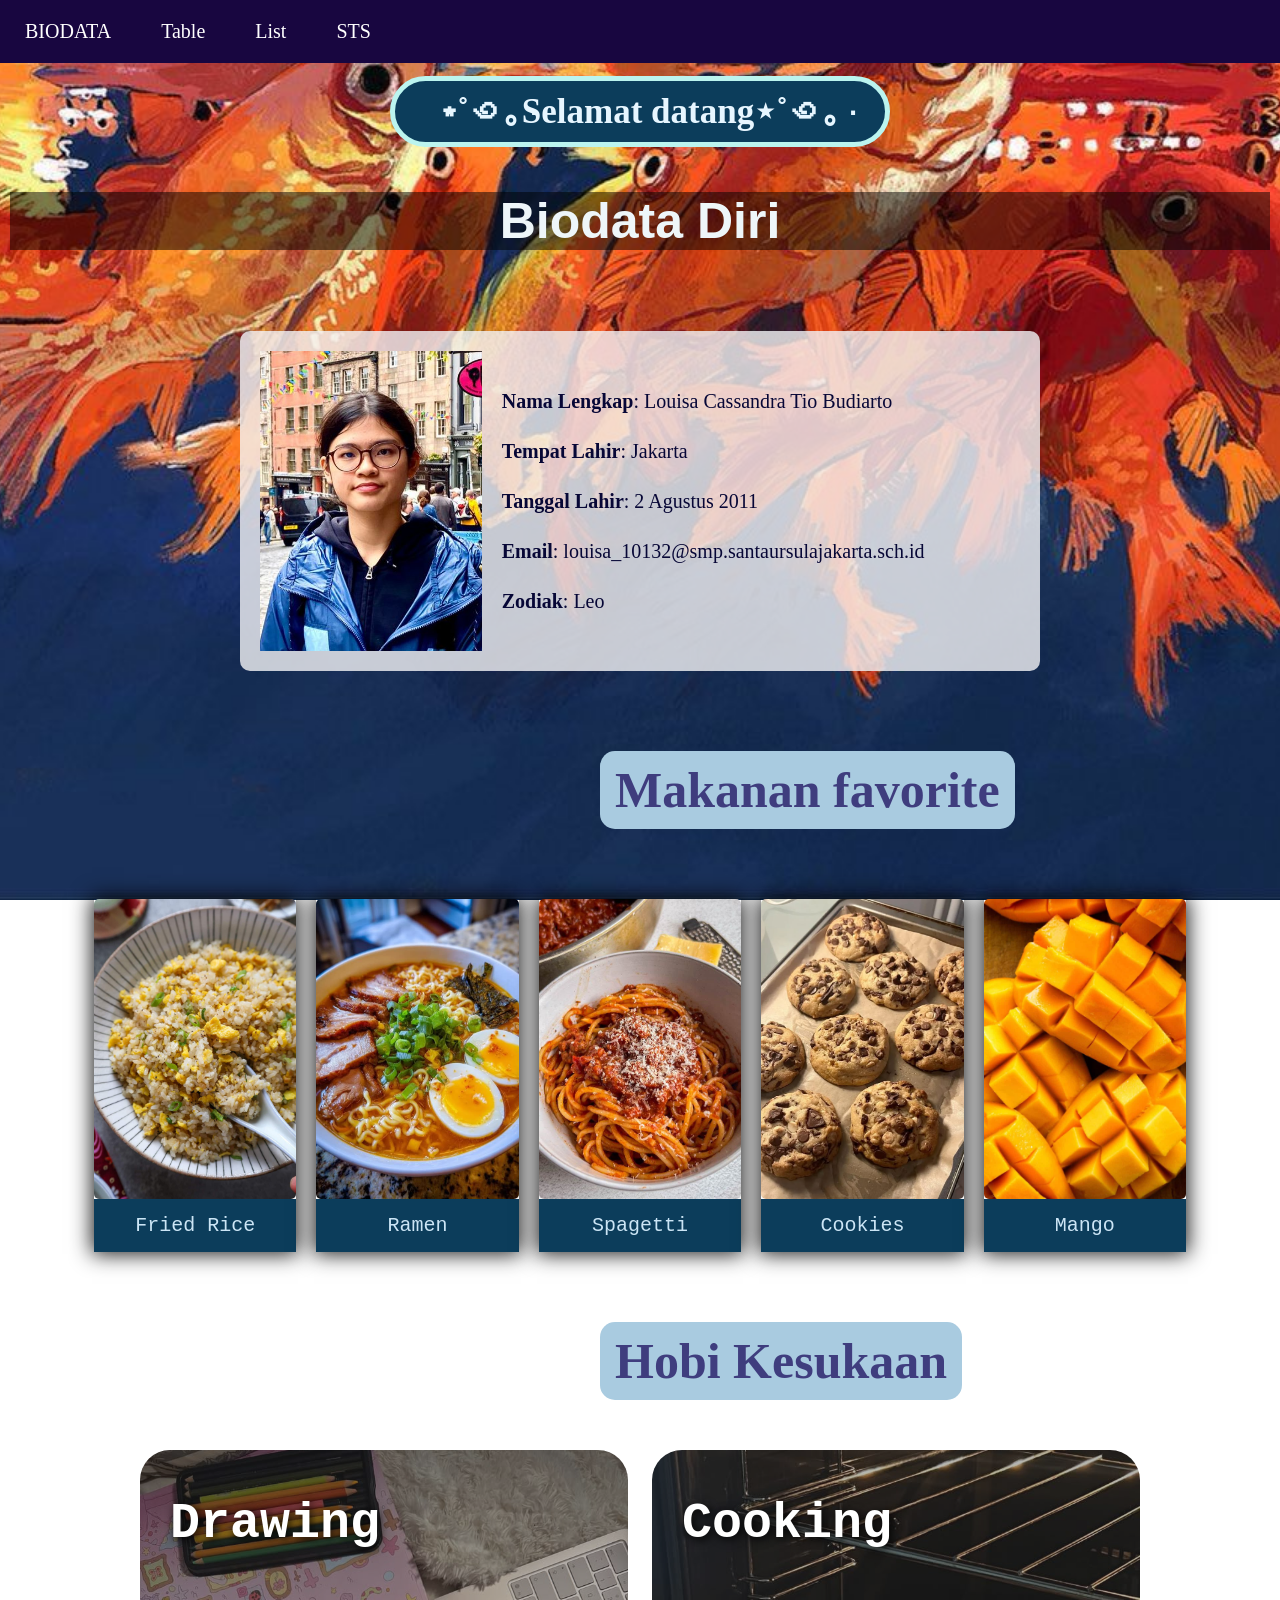
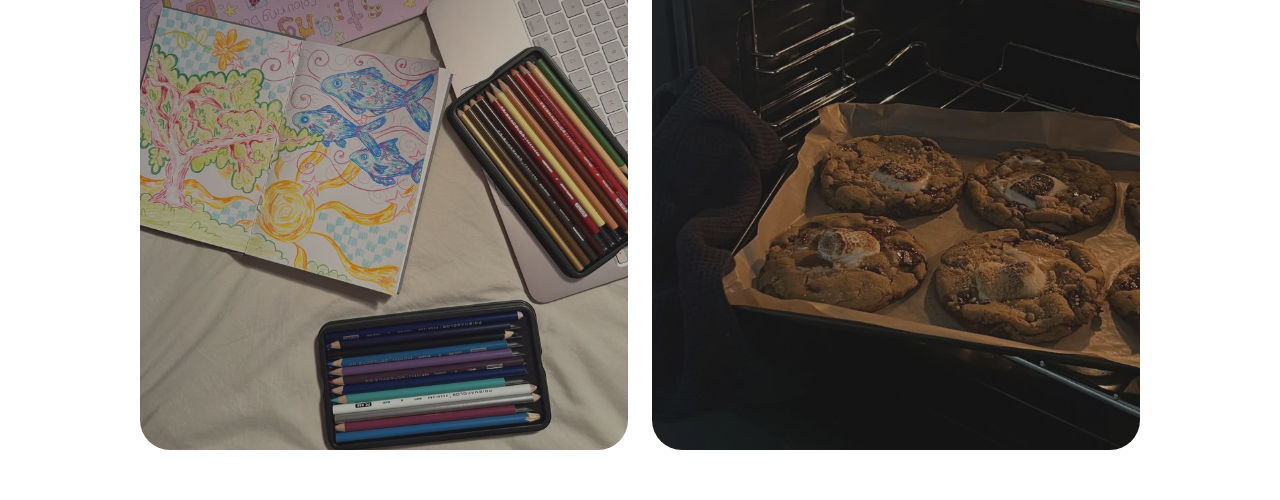
<file: index.html>
<!DOCTYPE html>
        <head>
            <title>Layout website</title>
            <link rel="stylesheet" href="INDEX2.CSS">
            <link rel="stylesheet" href="biodata.css">
        </head>
        <body>
            
                        <!--Membuat menu/navigator-->
            <div class="topnav">
                <a href="index.html">BIODATA</a>
                <a href="Table2.html">Table</a>
                <a href="list.html">List</a>
                <a href="#">STS</a>
            </div>
            
            <!--Membuat header-->
            <div class="header">
                <h1>⋆˚꩜｡ּSelamat datang⋆˚꩜｡ּ</h1>
                <h2>Biodata Diri</h2>
            </div>


          
             <div class="biodata">
                    <img src="diri.jpeg">
                    <div class="info">
                        <p><b>Nama Lengkap</b>: Louisa Cassandra Tio Budiarto <br>
                            <b>Tempat Lahir</b>:  Jakarta <br>
                            <b>Tanggal Lahir</b>: 2 Agustus 2011 <br>
                            <b>Email</b>: louisa_10132@smp.santaursulajakarta.sch.id <br>
                            <b>Zodiak</b>: Leo <br>
                    </div>
                </div>
                
                <!--Makanan-->
                <h3>Makanan favorite</h3>
                
                <div class="makanan">
                    <div class="box">
                        <img src="rice.jpg" class="food-img">
                        <p>Fried Rice</p>
                    </div>
                    <div class="box">
                        <img src="ramen.jpg" class="food-img">
                        <p>Ramen</p>
                    </div>
                    <div class="box">
                        <img src="spagetti.jpg" class="food-img">
                        <p>Spagetti</p>
                    </div>
                    <div class="box">
                        <img src="cookiees.jpg" class="food-img">
                        <p>Cookies</p>
                    </div>
                    <div class="box">
                        <img src="mango.jpg" class="food-img">
                        <p>Mango</p>
                    </div>
                </div>

         <!--Hobi-->
                <h3>Hobi Kesukaan</h3>

                <section class="hobi">
                    <div class="card-grid">

                        <a class="card" href="#">
                            <div class="background" style="background-image: url(drawing.jpg);"></div>
                            <div class="content">
                                <h4 class="heading">Drawing</h4>
                            </div>
                        </a>

                    
                        <a class="card" href="#">
                            <div class="background" style="background-image: url(baking.jpg);"></div>
                            <div class="content">
                                <h4 class="heading">Cooking</h4>
                            </div>
                        </a>

                    </div>
                </section>

                  

        
    </body>
</html>
</file>
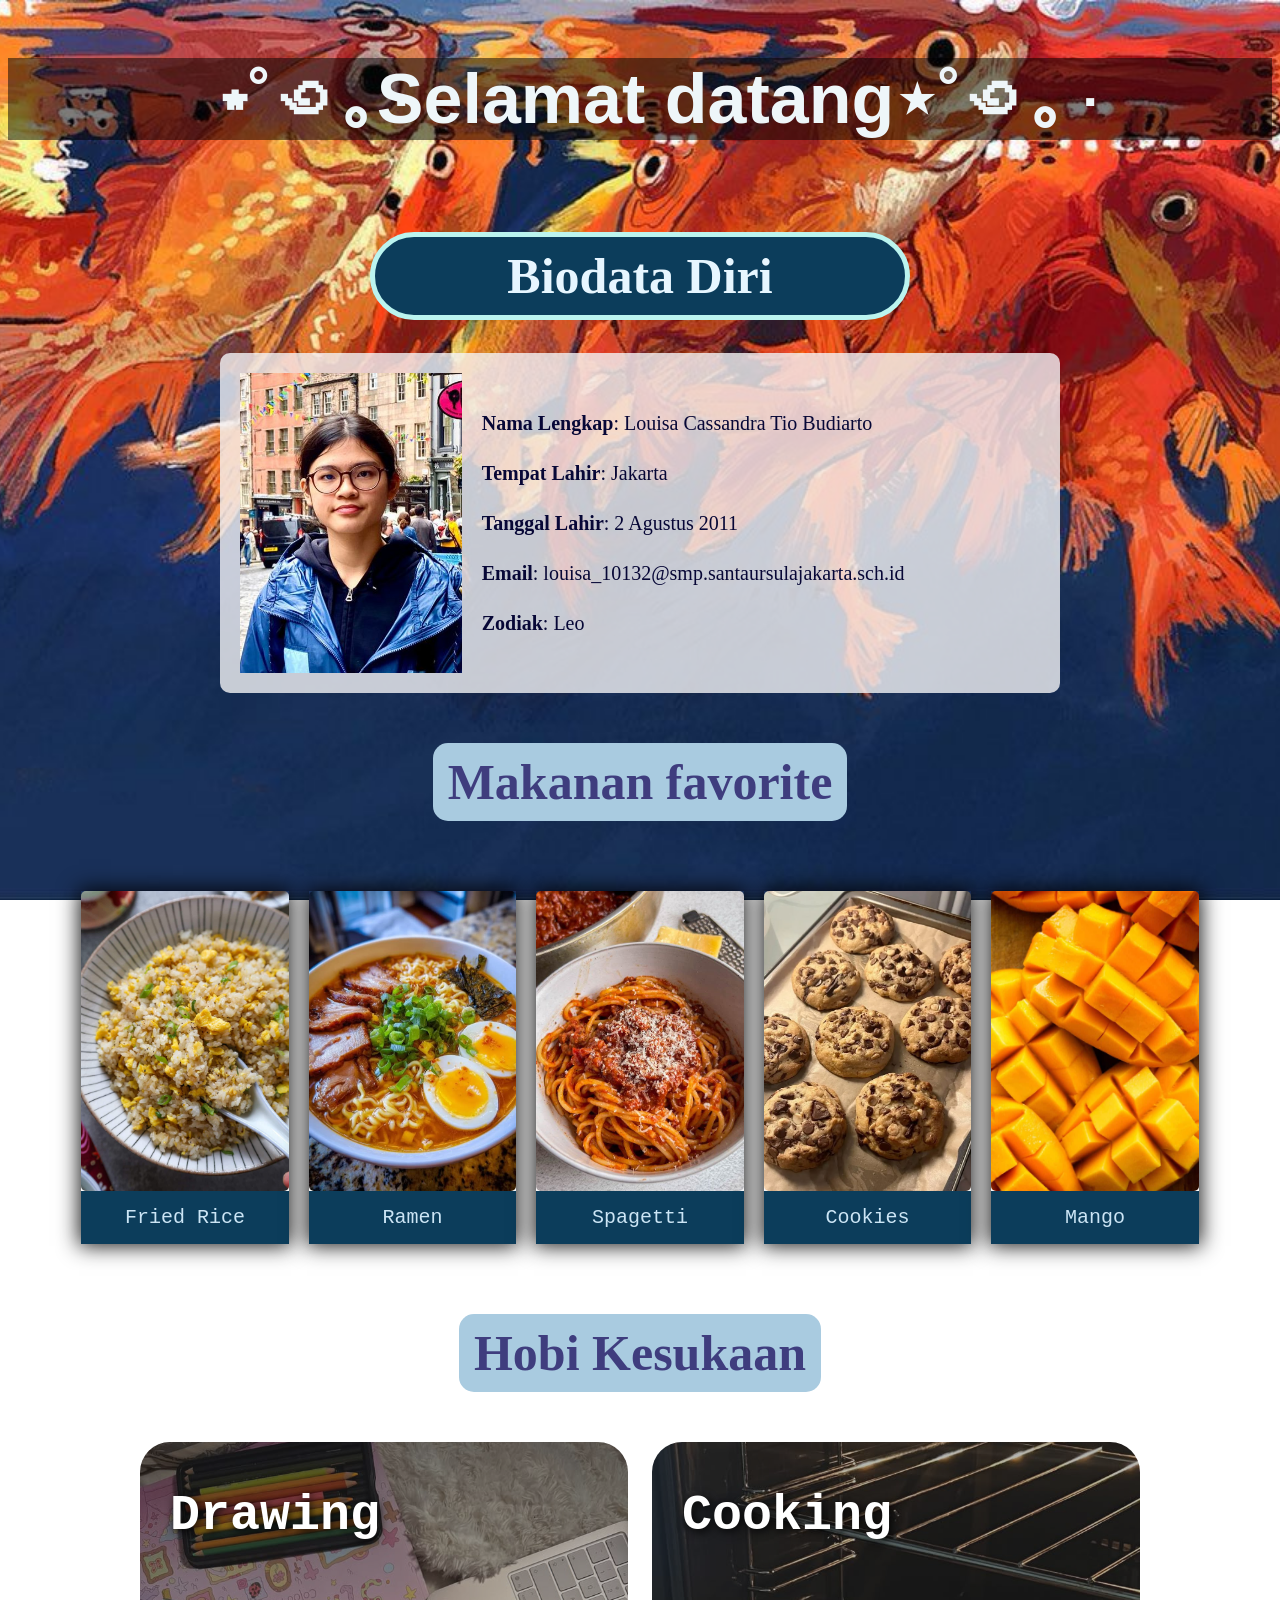
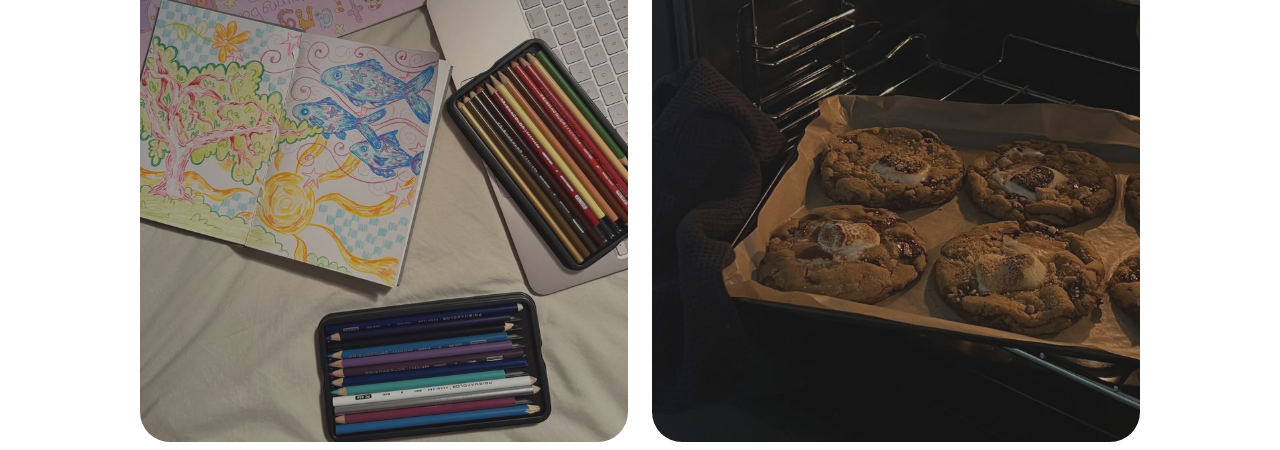
<file: biodata_louisa92_26.html>
<!DOCTYPE html>
<html>
    <head>
        <title>Biodata Diri</title>
        <link rel="stylesheet" href="biodata.css">
        <meta name="viewport" content="width=device-width, initial-scale=1.0">
    </head>
    <body>
        
        <center>
            <h2>⋆˚꩜｡ּSelamat datang⋆˚꩜｡ּ</h2>
            <h1>Biodata Diri</h1>

                <div class="biodata">
                    <img src="diri.jpeg">
                    <div class="info">
                        <p><b>Nama Lengkap</b>: Louisa Cassandra Tio Budiarto <br>
                            <b>Tempat Lahir</b>:  Jakarta <br>
                            <b>Tanggal Lahir</b>: 2 Agustus 2011 <br>
                            <b>Email</b>: louisa_10132@smp.santaursulajakarta.sch.id <br>
                            <b>Zodiak</b>: Leo <br>
                    </div>
                </div>
                
                <!--Makanan-->
                <h3>Makanan favorite</h3>
                
                <div class="makanan">
                    <div class="box">
                        <img src="rice.jpg" class="food-img">
                        <p>Fried Rice</p>
                    </div>
                    <div class="box">
                        <img src="ramen.jpg" class="food-img">
                        <p>Ramen</p>
                    </div>
                    <div class="box">
                        <img src="spagetti.jpg" class="food-img">
                        <p>Spagetti</p>
                    </div>
                    <div class="box">
                        <img src="cookiees.jpg" class="food-img">
                        <p>Cookies</p>
                    </div>
                    <div class="box">
                        <img src="mango.jpg" class="food-img">
                        <p>Mango</p>
                    </div>
                </div>
            

         <!--Hobi-->
                <h3>Hobi Kesukaan</h3>

                <section class="hobi">
                    <div class="card-grid">

                        <a class="card" href="#">
                            <div class="background" style="background-image: url(drawing.jpg);"></div>
                            <div class="content">
                                <h4 class="heading">Drawing</h4>
                            </div>
                        </a>

                    
                        <a class="card" href="#">
                            <div class="background" style="background-image: url(baking.jpg);"></div>
                            <div class="content">
                                <h4 class="heading">Cooking</h4>
                            </div>
                        </a>

                    </div>
                </section>
        </center>
    </body>
</html>
</file>
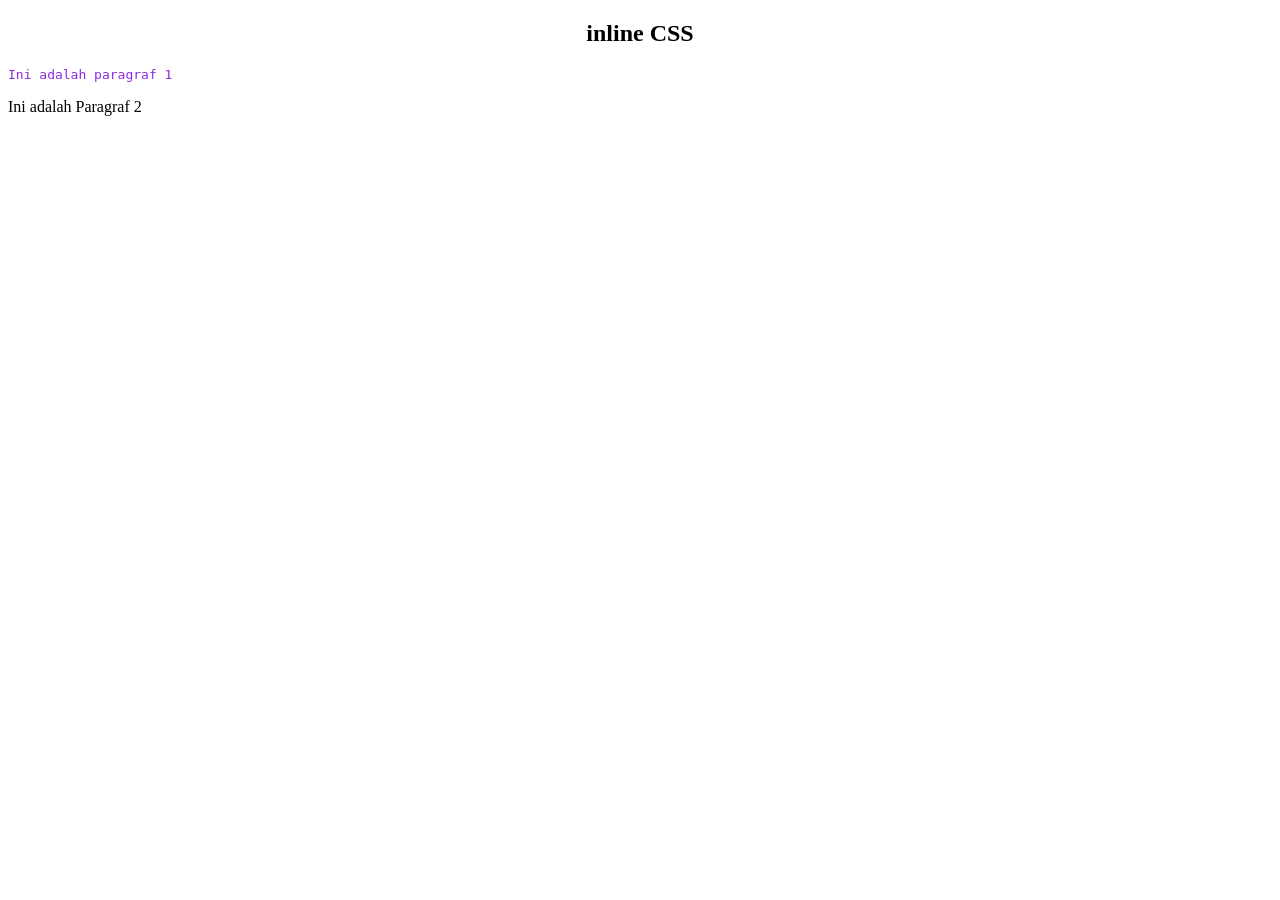
<file: inline.html>
<!DOCTYPE html>
<html>
    <head>
        <title>Contoh CSS</title>
    </head>
    <body>
        <h2 style="text-align: center;">inline CSS</h2>
        <!-- Penulisan syntax inline CSS -->
        <p style="color:blueviolet; font-family: monospace; font-size: 10;">Ini adalah paragraf 1</p>
        <p>Ini adalah Paragraf 2</p>
    </body>
</html>
</file>
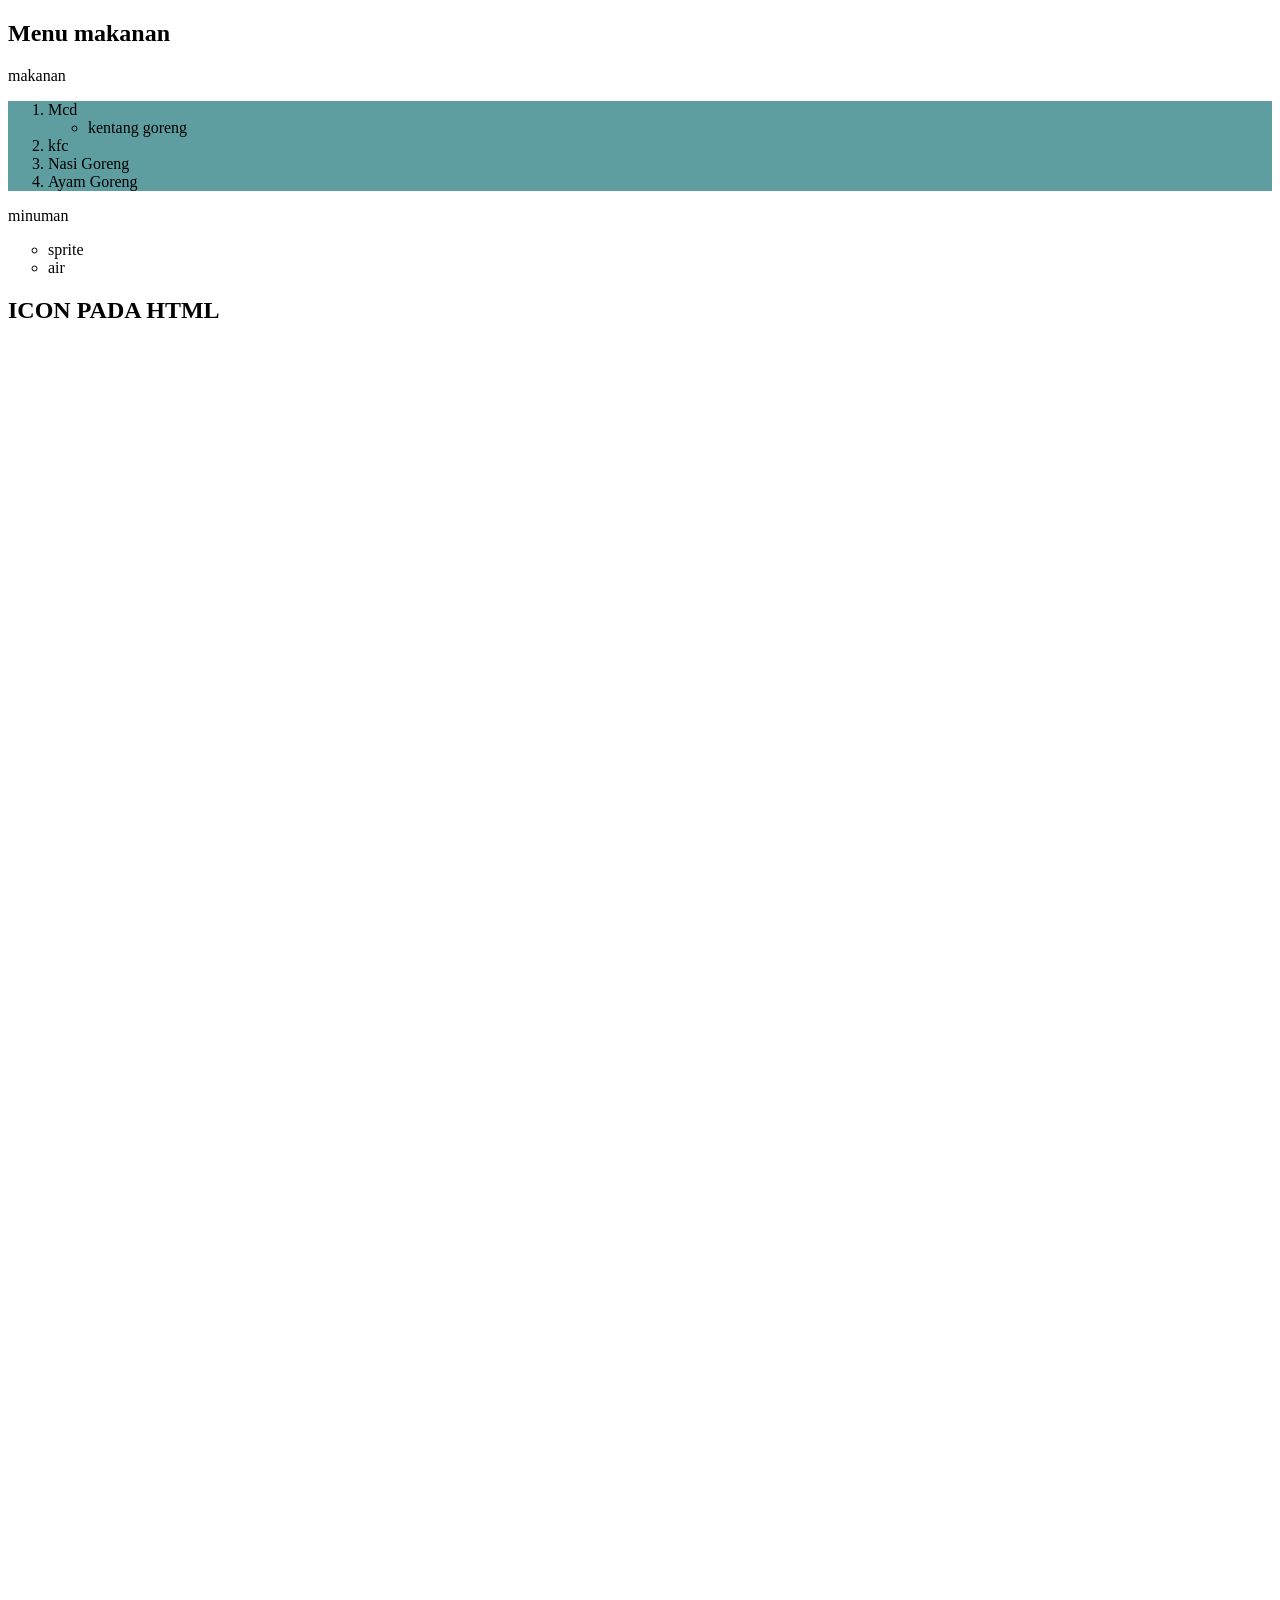
<file: listgabungan.html>
<!DOCTYPE html>
<html>
    <head>
        <title>Orderlisy LIST HTML</title>
        <style>
            ul{
                list-style-type: circle;
            }
            ol.a{
                list-style: lower-alpha;
            }
            ol{
                background-color: cadetblue;
            }
           
        </style>
    </head>
    <body>
        <h2>Menu makanan</h2>
        <p>makanan</p>
        <!--style type ul : disc, circle, square-->
        <ol>
            <li>Mcd</li>
            <ul>
                <li>kentang goreng</li>
            </ul>
            <li>kfc</li>
            <li>Nasi Goreng</li>
            <li>Ayam Goreng</li>
           
        </ol>
        <p>minuman</p>
        <ul>
            <li>sprite</li>
            <li>air</li>
        </ul>
        
        <h2>ICON PADA HTML</h2>
        <i class="fa-solid fa-house"></i>
        <svg xmlns="http://www.w3.org/2000/svg" viewBox="0 0 640 640"></svg>
    </body>
</html>
</file>
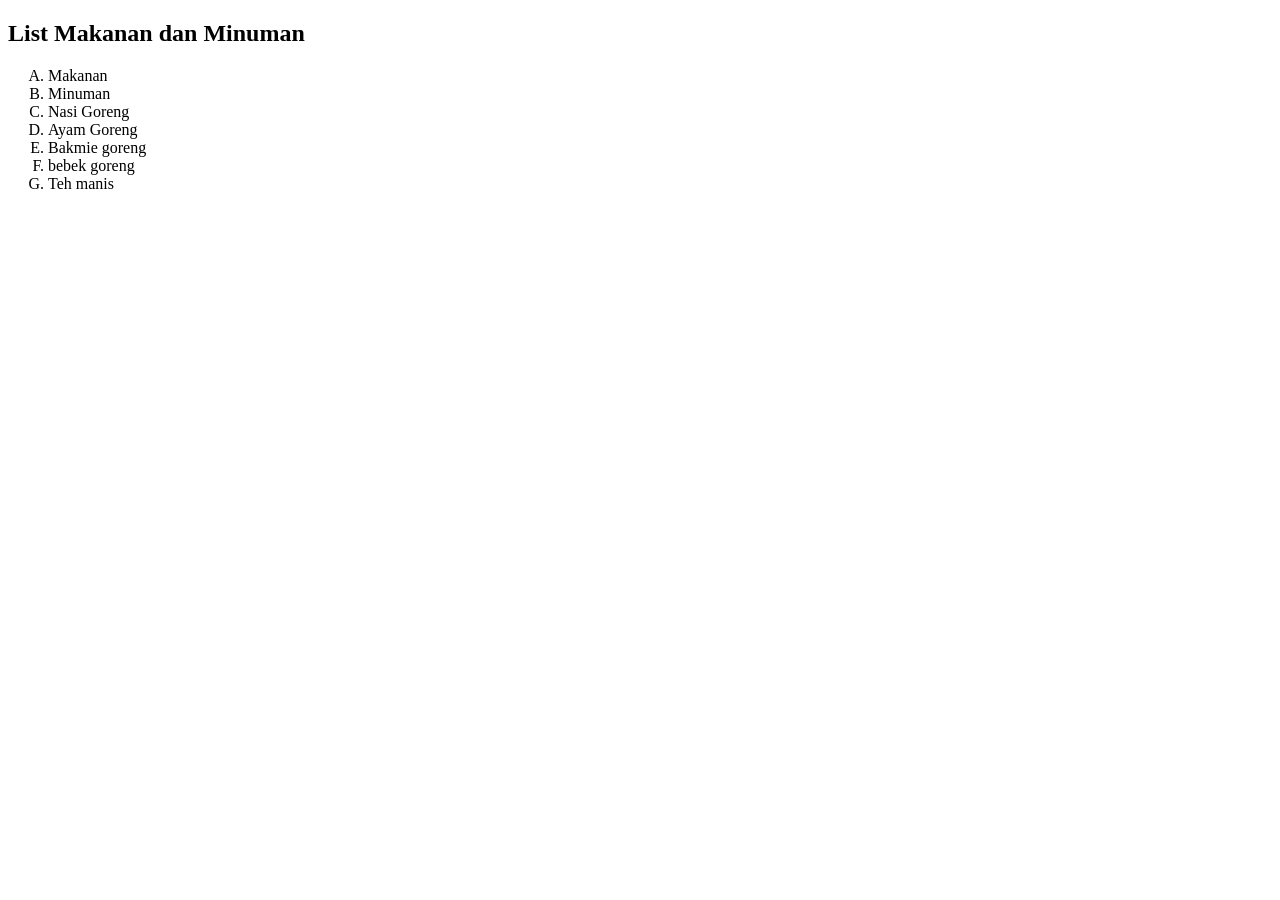
<file: Orderlist.html>
<!DOCTYPE html>
<html>
    <head>
        <title>ORDERLIST HTML</title>
        <style>
            ol{
                list-style-type: upper-latin;
            }
        </style>
    </head>
    <body>
        <h2>List Makanan dan Minuman</h2>
        <ol>
            <li>Makanan</li>
            <li>Minuman</li>
            <li>Nasi Goreng</li>
            <li>Ayam Goreng</li>
            <li>Bakmie goreng</li>
            <li>bebek goreng</li>
            <li>Teh manis</li>
        </ol>
    </body>
</html>
</file>
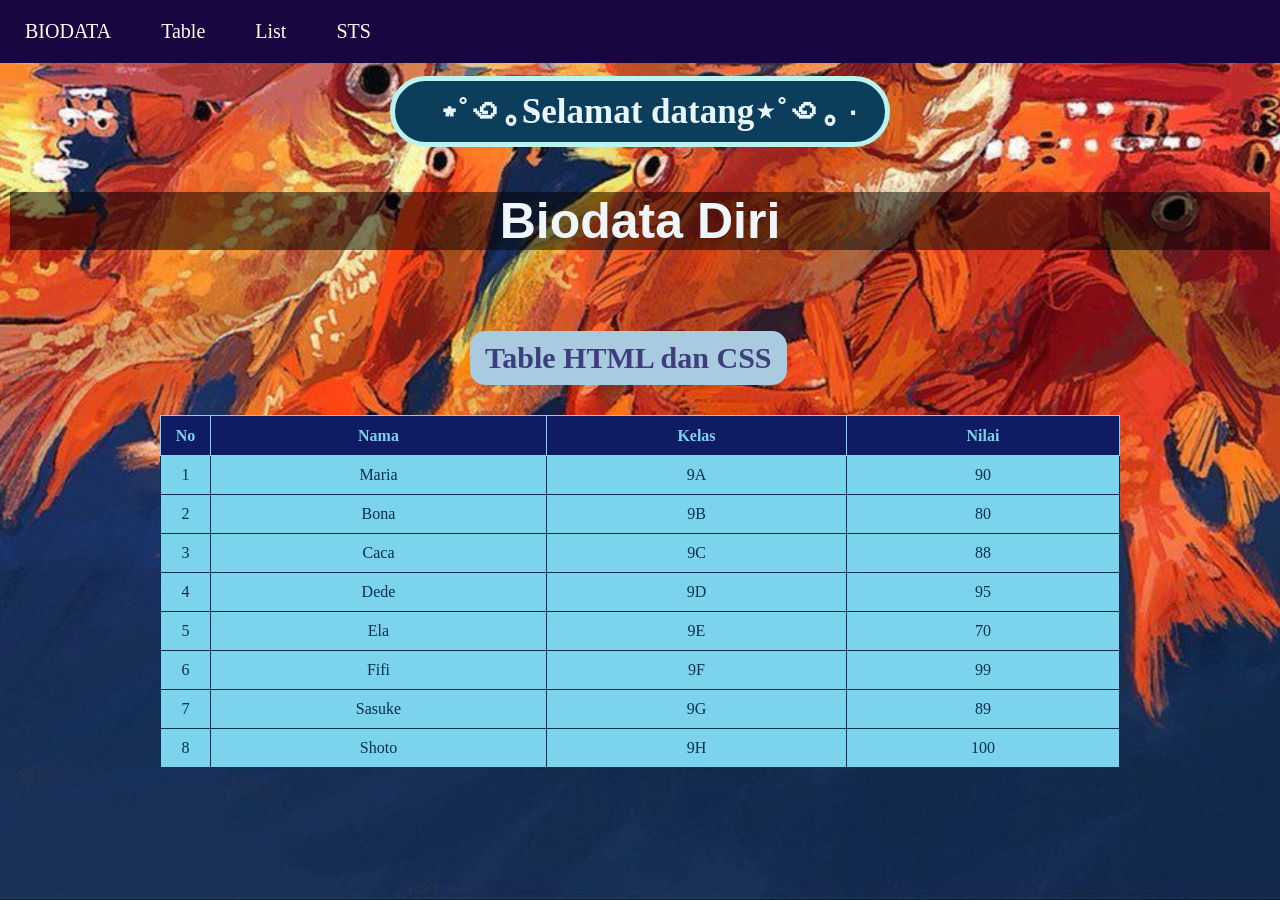
<file: Table2.html>
<!DOCTYPE html>
        <head>
            <title>Layout website</title>
            <link rel="stylesheet" href="INDEX2.CSS">
            <link rel="stylesheet" href="biodata.css">
            <link rel="stylesheet" href="Table2.css">
        </head>
        <body>
            
            
            <!--Membuat menu/navigator-->
            <div class="topnav">
                <a href="index.html">BIODATA</a>
                <a href="Table2.html">Table</a>
                <a href="list.html">List</a>
                <a href="#">STS</a>
            </div>


            <!--Membuat header-->
            <div class="header">
                <h1>⋆˚꩜｡ּSelamat datang⋆˚꩜｡ּ</h1>
                <h2>Biodata Diri</h2>
            </div>


        <h3>Table HTML dan CSS</h3>
        <table>
            <tr>
                <th>No</th>
                <th>Nama</th>
                <th>Kelas</th>
                <th>Nilai</th>
            </tr>
            <tr>
                <td>1</td>
                <td>Maria</td>
                <td>9A</td>
                <td>90</td>
            </tr>
            <tr>
                <td>2</td>
                <td>Bona</td>
                <td>9B</td>
                <td>80</td>
            </tr>
            <tr>
                <td>3</td>
                <td>Caca</td>
                <td>9C</td>
                <td>88</td>
            </tr>
            <tr>
                <td>4</td>
                <td>Dede</td>
                <td>9D</td>
                <td>95</td>
            </tr>
            <tr>
                <td>5</td>
                <td>Ela</td>
                <td>9E</td>
                <td>70</td>
            </tr>
            <tr>
                <td>6</td>
                <td>Fifi</td>
                <td>9F</td>
                <td>99</td>
            </tr>
            <tr>
                <td>7</td>
                <td>Sasuke</td>
                <td>9G</td>
                <td>89</td>
            </tr>
            <tr>
                <td>8</td>
                <td>Shoto</td>
                <td>9H</td>
                <td>100</td>
            </tr>
        </table>
    </body>

</html>
</file>
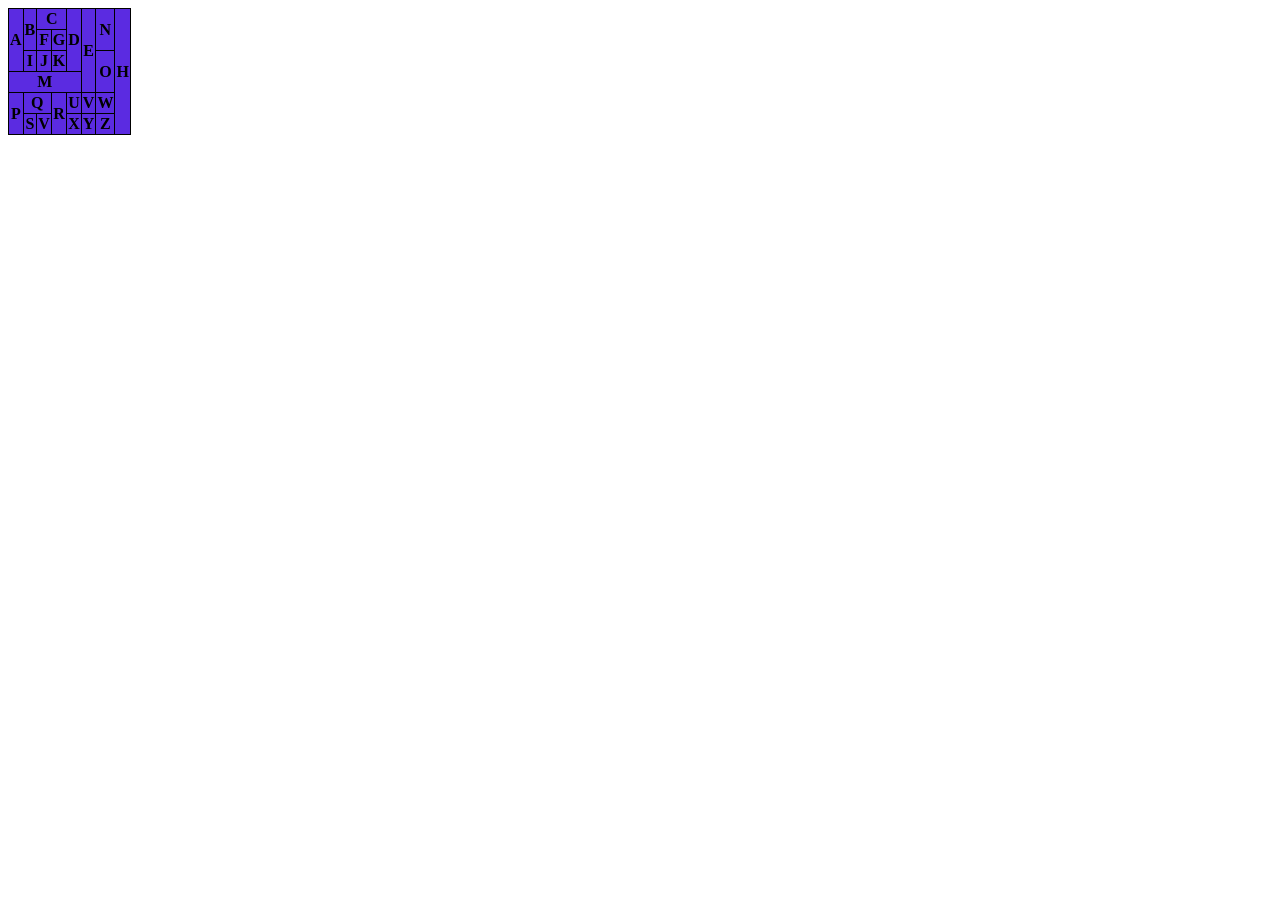
<file: tablemarge.html>
<!DOCTYPE html>
<html>
    <head>
        <title>Table Marge</title>
        <link rel="stylesheet" href="tablemarge.css">
    </head>
    <body>
        <table>
            <tr>
                <th rowspan="3"> A </th>
                <th rowspan="2"> B </th>
                <th colspan="2"> C </th>
                <th rowspan="3"> D </th>
                <th rowspan="4"> E </th>
                <th rowspan="2"> N </th>
                <th rowspan="7"> H </th>

            </tr>
            <tr>
                <th rowspan="1"> F </th>
                <th> G </th>

            </tr>
            <tr>
                <th> I </th>
                <th> J </th>
                <th> K </th>
                <th rowspan="2"> O </th>
            </tr>
            <tr>
                <th colspan="5"> M </th>
            </tr>


            <tr>
                <th rowspan="2"> P </th>
                <th colspan="2"> Q </th>
                <th rowspan="2"> R </th>
                <th> U </th>
                <th> V </th>
                <th> W </th>
            </tr>

            <tr>
                <th> S </th>
                <th> V </th>
                <th> X </th>
                <th> Y </th>
                <th> Z </th>
            </tr>
        </table>
    </body>
</html>
</file>
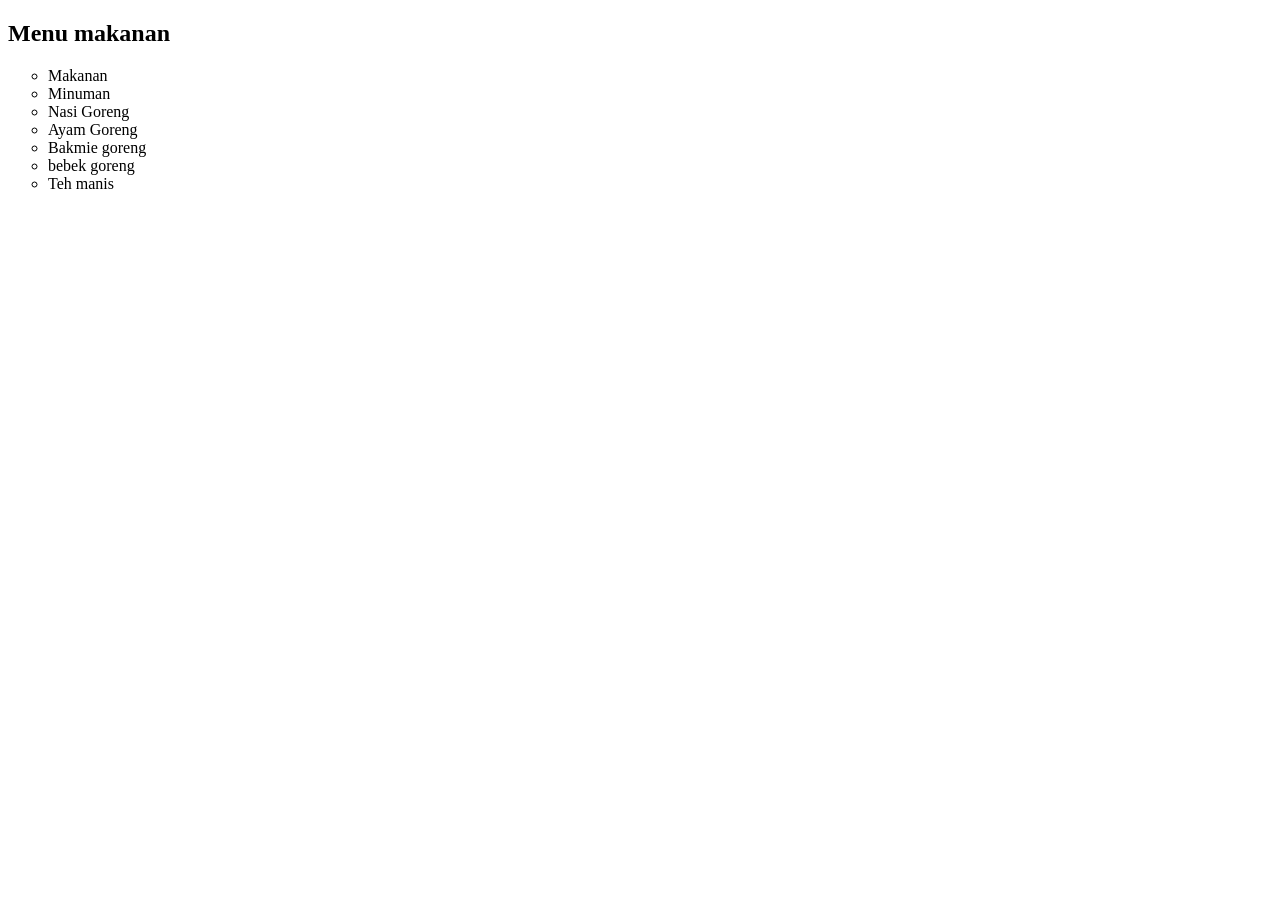
<file: UnOrderlist.html>
<!DOCTYPE html>
<html>
    <head>
        <title>UNORDER LIST HTML</title>
        <style>
            ul{
                list-style-type: circle;
            }
        </style>
    </head>
    <body>
        <h2>Menu makanan</h2>
        <!--style type ul : disc, circle, square-->
        <ul>
            <li>Makanan</li>
            <li>Minuman</li>
            <li>Nasi Goreng</li>
            <li>Ayam Goreng</li>
            <li>Bakmie goreng</li>
            <li>bebek goreng</li>
            <li>Teh manis</li>
        </ul>
    </body>
</html>
</file>
<file: INDEX2.CSS>
*{
    box-sizing: border-box;
}

body{
    margin: 0;
}

/*style header*/
.header{
    padding: 10px;
    text-align: center;
}

.header h1{
    font-size: 35px;
    margin: 3px 0;
}

.header h2{
    font-size: 50px;
    
}


/*style untuk menu/topnav link*/
.topnav {
overflow: hidden;
background-color: #180640;
}

/* style untuk topnav link */
.topnav a {
float: left;
display: block;
color: white;
text-align: center;
padding: 20px 25px;
font-size: 20px;
text-decoration: none;
}

.topnav a:hover {
background-color: cornsilk;
color: brown;
}

.column{
    float: left;
    padding: 10px;
}

.column.side{
    width: 25%;
}

.column.middle{
    width: 50%;
}

.row::after{
    content: "";
    display: table;
    clear: both;
}



p{
    color:rgb(7, 7, 54)
}

img{
    width: auto;
    height: 300px;

}


/*biodata*/
div.biodata {
    display: flex;
    gap: 20px;
    align-items: center;
    text-align: left;
    font-family:inherit;
    background-color: #8787d3cc;
    width: 800px;
    padding: 20px;
    border-radius: 10px;
    margin: 30px auto;
    clear: both;
}

.biodata p{
    line-height: 2.5;
    font-size: 20px;
}

    /*Food images and title*/
    h3 {
        background-color: #a9cbe0;
        color: rgb(63, 61, 126);
        font-size: 30px;
        padding: 10px 15px;
        border-radius: 15px;
        display: block;

        width: fit-content;
        margin-left: 100px ;  
        text-align: center;  
        }

    .food-img {
        width: 300px;
        height: 300px;
        object-fit: cover;
    }


    .makanan {
        width: 90%;
        padding: 20px;
        margin: 0 auto;
        display:flex;
        flex-direction: row;
        justify-content: center;
        text-align: center;

    }

    .box{
        width: 300px;
        margin: 0 10px;
        box-shadow: 0 0 20px 2px rgba(0, 0, 0, 0.9);
        transition: transform 1s;
        position: relative;
    }

    .box img{
        display:block;
        width: 100%;
        border-radius: 5px;

    }

    .box:hover {
        transform: scale(1.3);
        z-index: 2;
    }

.makanan p{
    font-family: 'Courier New', Courier, monospace;
    font-size: 20px;
    text-align: center;
    color:hsl(203, 67%, 88%);
    margin:0;
    padding: 15px;
    background-color: #0c3d5b;
}

/*hobi*/
 h3 {
  background-color: #a9cbe0;
    color: rgb(63, 61, 126);
    font-size: 30px;
    padding: 10px 15px;
    border-radius: 15px;

    width: fit-content;
    margin-left: 600px;
    text-align: center;
    justify-content: center;
    clear: both;}

.hobi{
    display:flex;
    justify-content: center;
    align-items: center;
    min-height: 100%;

}

.card-grid{
    display: grid;
    grid-template-columns: repeat(2, 1fr);
    grid-column-gap: 24px;
    max-width: 1200px;
    width: 1000px;
    padding-bottom: 50px;

}

.card{
    position: relative;
    list-style: none;
    height: 600px;
    overflow: hidden;
    border-radius: 30px;
}

.background{
    position:absolute;
    top: 0;
    left: 0;
    right: 0;
    bottom: 0;
    background-size: cover;
    background-position: center;
    background-position: 200% 50%;

    filter: brightness(0.75) saturate(1.2) contrast(0.85);
    transform: scale(1) translate(0);
    transform-origin: center;
    transition: filter 200ms linear,filter 280ms linear;

}

.card:hover .background{
    transform: scale(1.05) translate(0);
    
}

.card-grid:hover > .card:not(:hover) .background{
    filter: brightness(0.5) saturate(0) contrast(1.2) blur(20px);
    
}

.card-grid:hover > .card:not(:hover) .content {
    filter: blur(10px);
    
}

.content {
    position: absolute;
    font-family: monospace;
    top: 15px;
    left: 0;
    width: 100%;
    text-align: center;
    z-index: 2;
}

 
.content .heading{
    color: white;
    font-size: 50px;
    margin: 0;
    text-align: left;
    padding: 30px;
    text-shadow: 2px 2px 10px black;
}

@media screen and (max-width: 460px) {
    .card-grid {
        grid-template-columns: repeat(1, 1fr);
        grid-row-gap: 30px;
    }
}
</file>
<file: biodata.css>
body{
    background-image: url(fish.jpg);
    background-size: cover;
    background-position: center;
    background-attachment: fixed;
}

h2{
    font-size: 70px;
    font-family: Verdana, Geneva, Tahoma, sans-serif;
    color:#eef6f9;
    background-color: rgba(0, 0, 0, 0.5);
    width:auto;

}
h1{
    font-size: 50px;
    color: rgb(231, 246, 255);
    padding: 10px 15px;
    background-color:#0c3d5b;
    border-radius: 15px;
    display: inline-block;
    width: 500px;
    border: 5px solid #bbf4ef;
    border-radius: 100px;
    
}

p{
    color:rgb(7, 7, 54)
}

img{
    width: auto;
    height: 300px;

}


/*biodata*/
div.biodata {
    display: flex;
    gap: 20px;
    align-items: center;
    text-align: left;
    font-family:inherit;
    background-color: #f4f4f7cc;
    width: 800px;
    padding: 20px;
    border-radius: 10px;
}

.biodata p{
    line-height: 2.5;
    font-size: 20px;
}

    /*Food images and title*/
    h3 {
        background-color: #a9cbe0;
        color: rgb(63, 61, 126);
        font-size: 30px;
        padding: 10px 15px;
        border-radius: 15px;
        display: inline-block;
    }

    .food-img {
        width: 300px;
        height: 300px;
        object-fit: cover;
    }


    .makanan {
        width: 90%;
        padding: 20px;
        margin: 0 auto;
        display:flex;
        flex-direction: row;
        justify-content: center;
        text-align: center;

    }

    .box{
        width: 300px;
        margin: 0 10px;
        box-shadow: 0 0 20px 2px rgba(0, 0, 0, 0.9);
        transition: transform 1s;
        position: relative;
    }

    .box img{
        display:block;
        width: 100%;
        border-radius: 5px;

    }

    .box:hover {
        transform: scale(1.3);
        z-index: 2;
    }

.makanan p{
    font-family: 'Courier New', Courier, monospace;
    font-size: 20px;
    text-align: center;
    color:hsl(203, 67%, 88%);
    margin:0;
    padding: 15px;
    background-color: #0c3d5b;
}

/*hobi*/
 h3 {
        background-color: #a9cbe0;
        color: rgb(63, 61, 126);
        font-size: 50px;
        padding: 10px 15px;
        border-radius: 15px;
        display: inline-block;
    }

.hobi{
    display:flex;
    justify-content: center;
    align-items: center;
    min-height: 100%;

}

.card-grid{
    display: grid;
    grid-template-columns: repeat(2, 1fr);
    grid-column-gap: 24px;
    max-width: 1200px;
    width: 1000px;

}

.card{
    position: relative;
    list-style: none;
    height: 600px;
    overflow: hidden;
    border-radius: 30px;
}

.background{
    position:absolute;
    top: 0;
    left: 0;
    right: 0;
    bottom: 0;
    background-size: cover;
    background-position: center;
    background-position: 200% 50%;

    filter: brightness(0.75) saturate(1.2) contrast(0.85);
    transform: scale(1) translate(0);
    transform-origin: center;
    transition: filter 200ms linear,filter 280ms linear;

}

.card:hover .background{
    transform: scale(1.05) translate(0);
    
}

.card-grid:hover > .card:not(:hover) .background{
    filter: brightness(0.5) saturate(0) contrast(1.2) blur(20px);
    
}

.card-grid:hover > .card:not(:hover) .content {
    filter: blur(10px);
    
}

.content {
    position: absolute;
    font-family: monospace;
    top: 15px;
    left: 0;
    width: 100%;
    text-align: center;
    z-index: 2;
}

 
.content .heading{
    color: white;
    font-size: 50px;
    margin: 0;
    text-align: left;
    padding: 30px;
    text-shadow: 2px 2px 10px black;
}

@media screen and (max-width: 460px) {
    .card-grid {
        grid-template-columns: repeat(1, 1fr);
        grid-row-gap: 30px;
    }
}
</file>
<file: Table2.css>
table, th, td{
    border: 1px solid;
    padding: 10px;
}

table{
    width: 75%;
    border-collapse: collapse;
    
    margin: 0 auto;
    border-collapse: collapse;
}


table th:nth-child(1), table td:nth-child(1){
    width: 50px;
}

th{
    height: 40px;
    background-color: rgb(15, 28, 99);
}

td{
    text-align: center;
}

tr:hover{
    background-color: rgb(16, 3, 74);
    color: aliceblue;
}

tr{
    background-color: rgb(123, 212, 236);
    color: rgb(8, 46, 80);
}

tr:nth-child(1){
    background-color: rgb(8, 46, 80);
    color: rgb(123, 212, 236);

}

h3{
    text-align: center;
    background-color: #a9cbe0;
    color: rgb(63, 61, 126);
    font-size: 30px;
    padding: 10px 15px;
    border-radius: 15px;
    display: inline-block;
    margin-left: 470px;
}

.icon {
  display: inline-block;
  margin-right: 10px;
}
</file>
<file: tablemarge.css>
table, th, td{
    border: 1px solid;
    border-collapse: collapse;
}

th:hover{
    background-color: #c4e0ff;
}

th{
    background-color: rgb(91, 43, 225);
}
</file>
